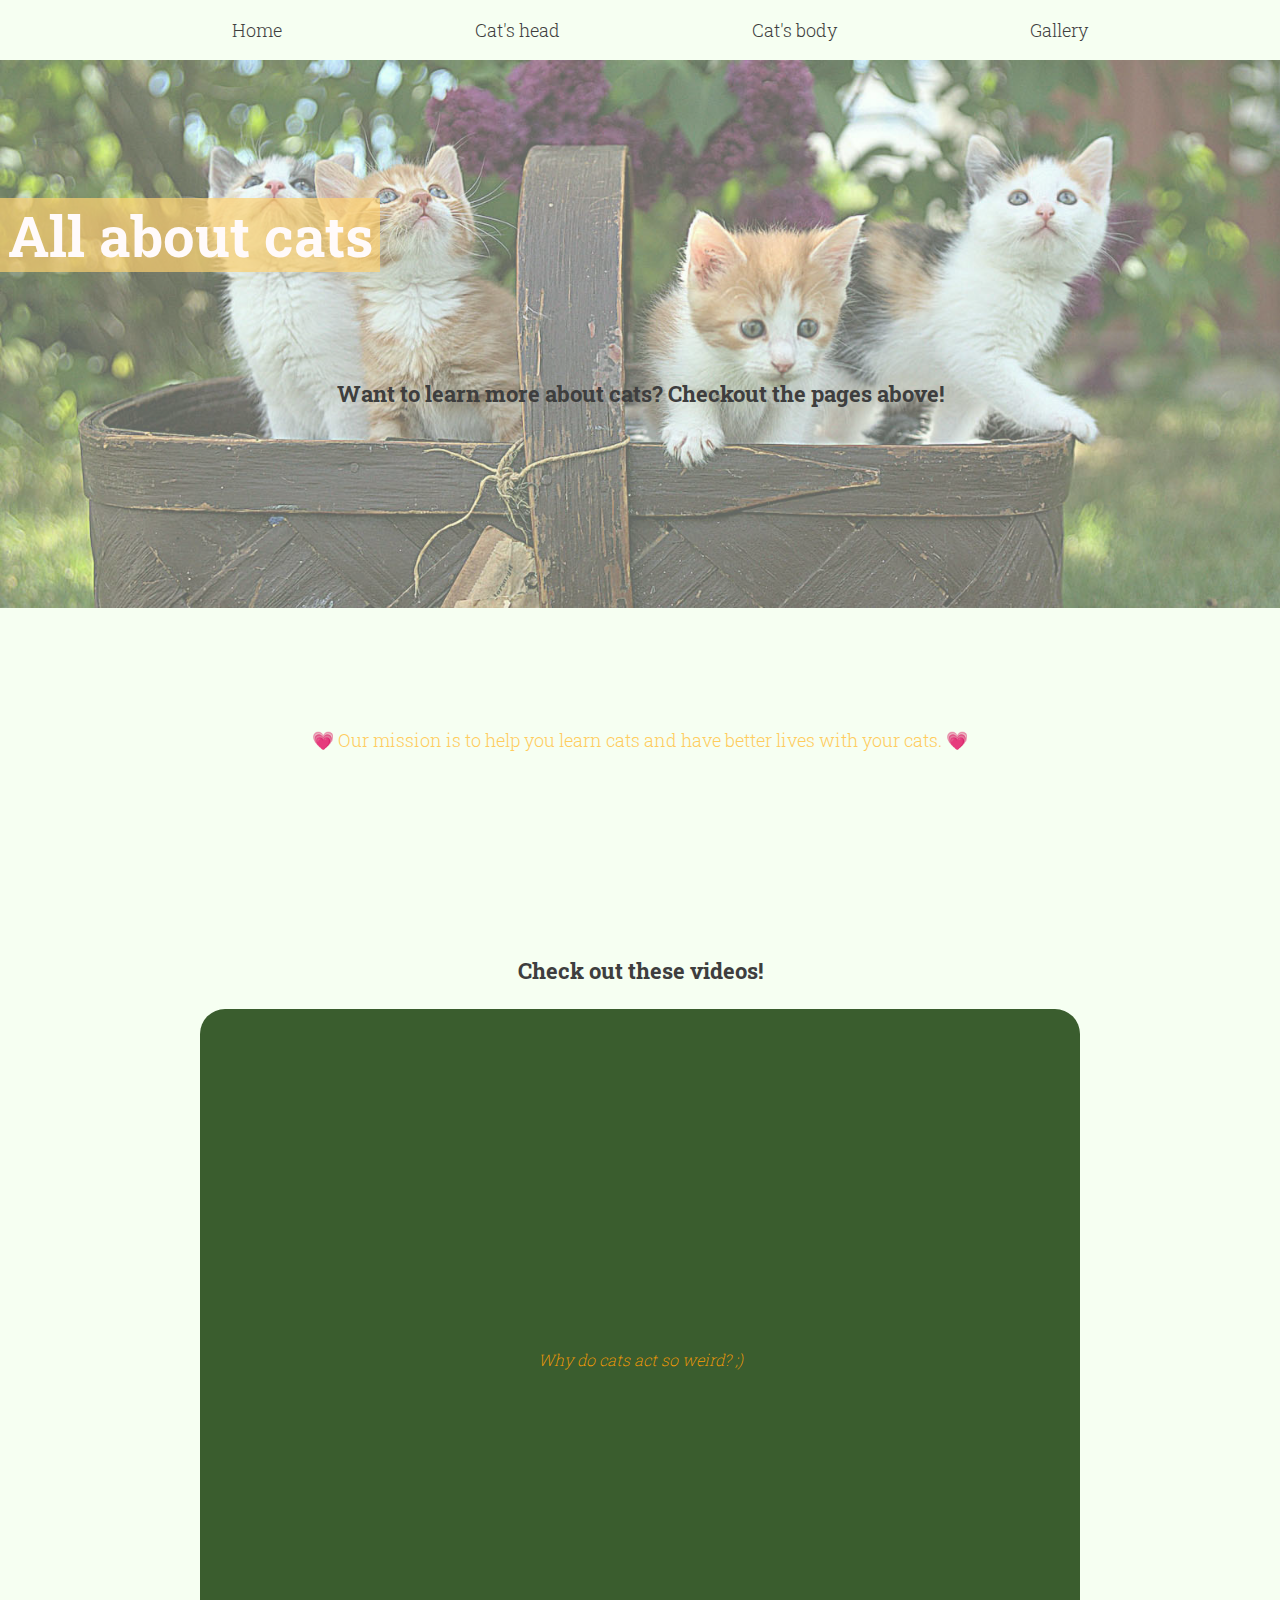
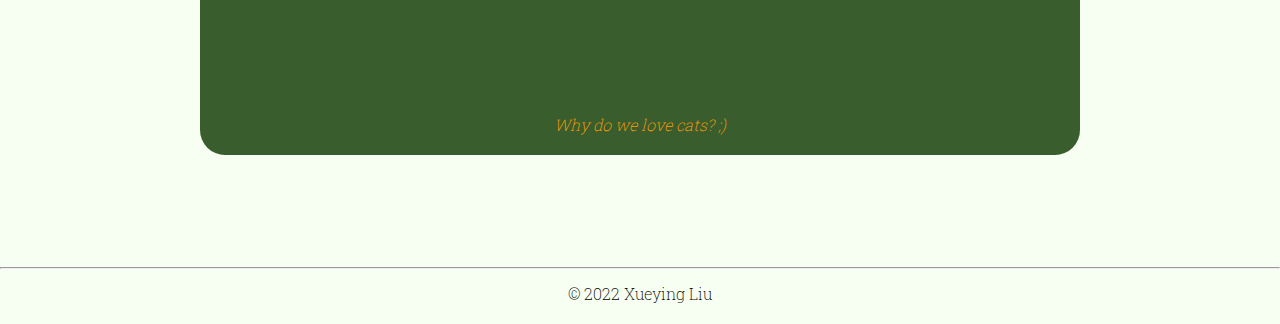
<file: workplace/index.html>
<!DOCTYPE html>
<html lang="en">
  <head>
    <meta charset="utf-8">
    <meta name="viewport" content="width=device-width, initial-scale=1.0">
    <title>All about cats</title>
    <link rel="preconnect" href="https://fonts.googleapis.com">
    <link rel="preconnect" href="https://fonts.gstatic.com" crossorigin>
    <link href="https://fonts.googleapis.com/css2?family=Roboto+Slab:wght@200;300;500&display=swap" rel="stylesheet">
    <link rel="stylesheet" href="style.css">
  </head>
<body>
  <nav class="menu">
    <ul>
      <li><a href="index.html">Home</a> </li>
      <li><a href="head.html">Cat's head</a> </li>
      <li><a href="body.html">Cat's body</a> </li>
      <li><a href="Gallery.html">Gallery</a> </li>
    </ul>
  </nav>

    <div class="a1">
    <h1>All about cats</h1>
    <h3>Want to learn more about cats? Checkout the pages above!</h3>
  </div>


    <div class="b2">

      <p id="color-text"> &#128151; Our mission is to help you learn cats and have better lives with your cats. &#128151;</p>
     
    </div>

    <br>

    <br>
<h3> Check out these videos!</h3>

    <h4 id="boarder">
   
    <div class="video-embed"><iframe width="560" height="315" src="https://www.youtube.com/embed/sI8NsYIyQ2A" title="YouTube video player" frameborder="0" allow="accelerometer; autoplay; clipboard-write; encrypted-media; gyroscope; picture-in-picture" allowfullscreen></iframe></div>


    <figcaption>Why do cats act so weird? ;)</figcaption>
    <br>
    <iframe width="560" height="315" src="https://www.youtube.com/embed/8ZgjNeXXTjU" title="YouTube video player" frameborder="0" allow="accelerometer; autoplay; clipboard-write; encrypted-media; gyroscope; picture-in-picture" allowfullscreen></iframe></div>
    <figcaption>Why do we love cats? ;) </figcaption>
</h4>
  
    <br>
    <br>

    </body>

<hr>

<div class="footer"><footer>© 2022 Xueying Liu</footer></div>


  </body>
  </html>
</file>
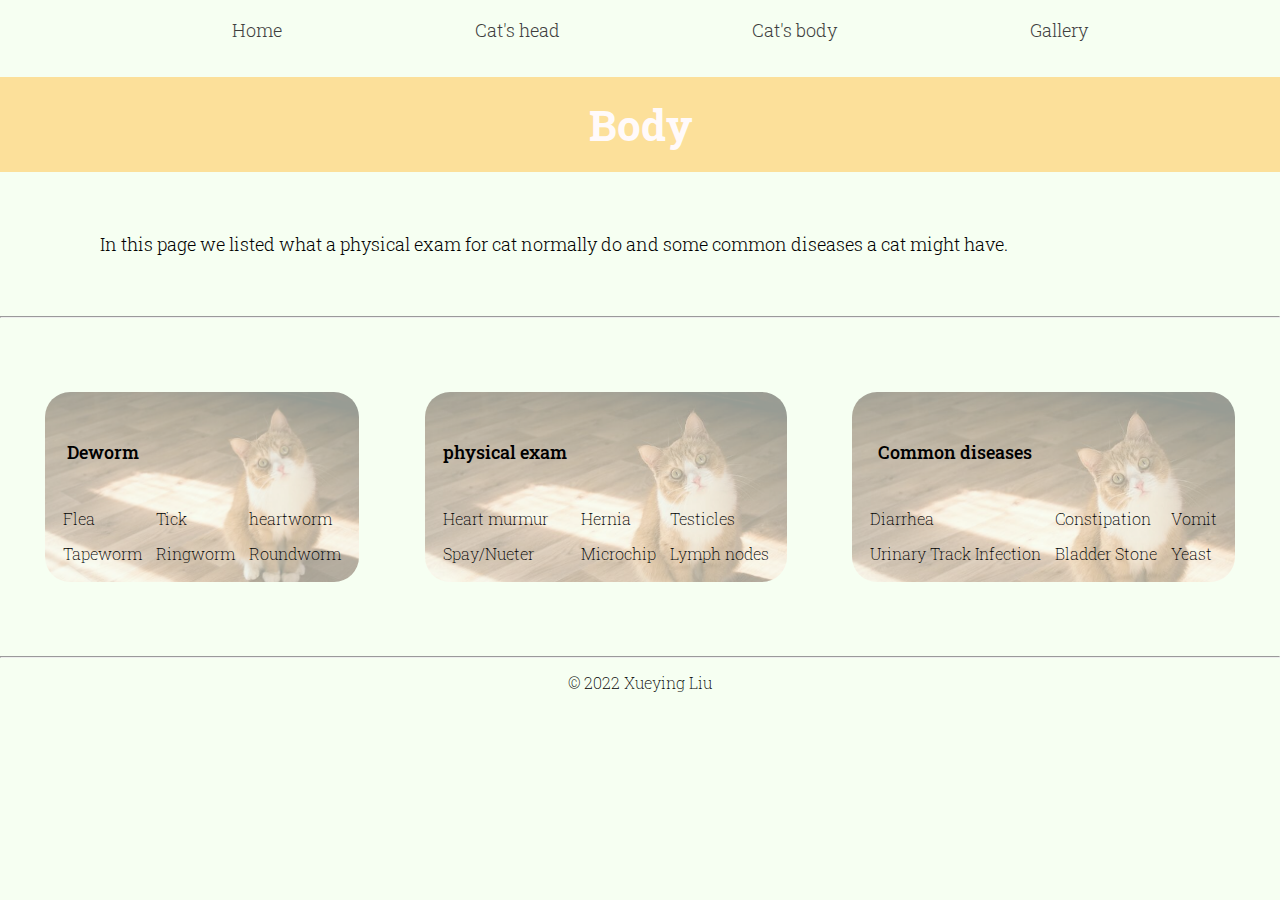
<file: workplace/body.html>
<!DOCTYPE html>
<html lang="en">
  <head>
    <meta charset="utf-8">
    <meta name="viewport" content="width=device-width, initial-scale=1.0">
    <title>All about cats</title>
    <link rel="preconnect" href="https://fonts.googleapis.com">
    <link rel="preconnect" href="https://fonts.gstatic.com" crossorigin>
    <link href="https://fonts.googleapis.com/css2?family=Roboto+Slab:wght@200;300;500&display=swap" rel="stylesheet">
    <link rel="stylesheet" href="style.css">
 </head>
    
<nav class="menu">
      <ul>
        <li><a href="index.html">Home</a> </li>
        <li><a href="head.html">Cat's head</a> </li>
        <li><a href="body.html">Cat's body</a> </li>
        <li><a href="Gallery.html">Gallery</a> </li>
      </ul>
</nav>
<body>
<h2> Body</h2>
<p>In this page we listed what a physical exam for cat normally do and some common diseases a cat might have.</p>
<hr> 

<section class="graphics-section2">

<table id="deworm">
        <tr>
          <th><h5>Deworm</h5></th>
        <tr>
          <td>Flea</td>
          <td>Tick</td>
          <td>heartworm</td>
        </tr>
        <tr>
          <td>Tapeworm</td>
          <td>Ringworm</td>
          <td>Roundworm</td>
        </tr>
</table>



 <table id="physical exam">
        <tr>
             <th><h5>physical exam</h5></th>
        <tr>
          <td>Heart murmur</td>
          <td>Hernia</td>
          <td>Testicles</td>
            </tr>
            <tr>
           <td>Spay/Nueter</td>
           <td>Microchip</td>
           <td>Lymph nodes</td>
            </tr>
 </table>




<table id="Common diseases">
  <tr>
  <th><h5>Common diseases</h5></th>
  <tr>
  <td>Diarrhea</td>
  <td>Constipation</td>
  <td>Vomit</td>
  </tr>
  <tr>
  <td>Urinary Track Infection</td>
  <td>Bladder Stone</td>
  <td>Yeast</td>
  </tr>
</table>
</section>


<hr>

<div class="footer"><footer>© 2022 Xueying Liu</footer></div>


  </body>
  </html>
</file>
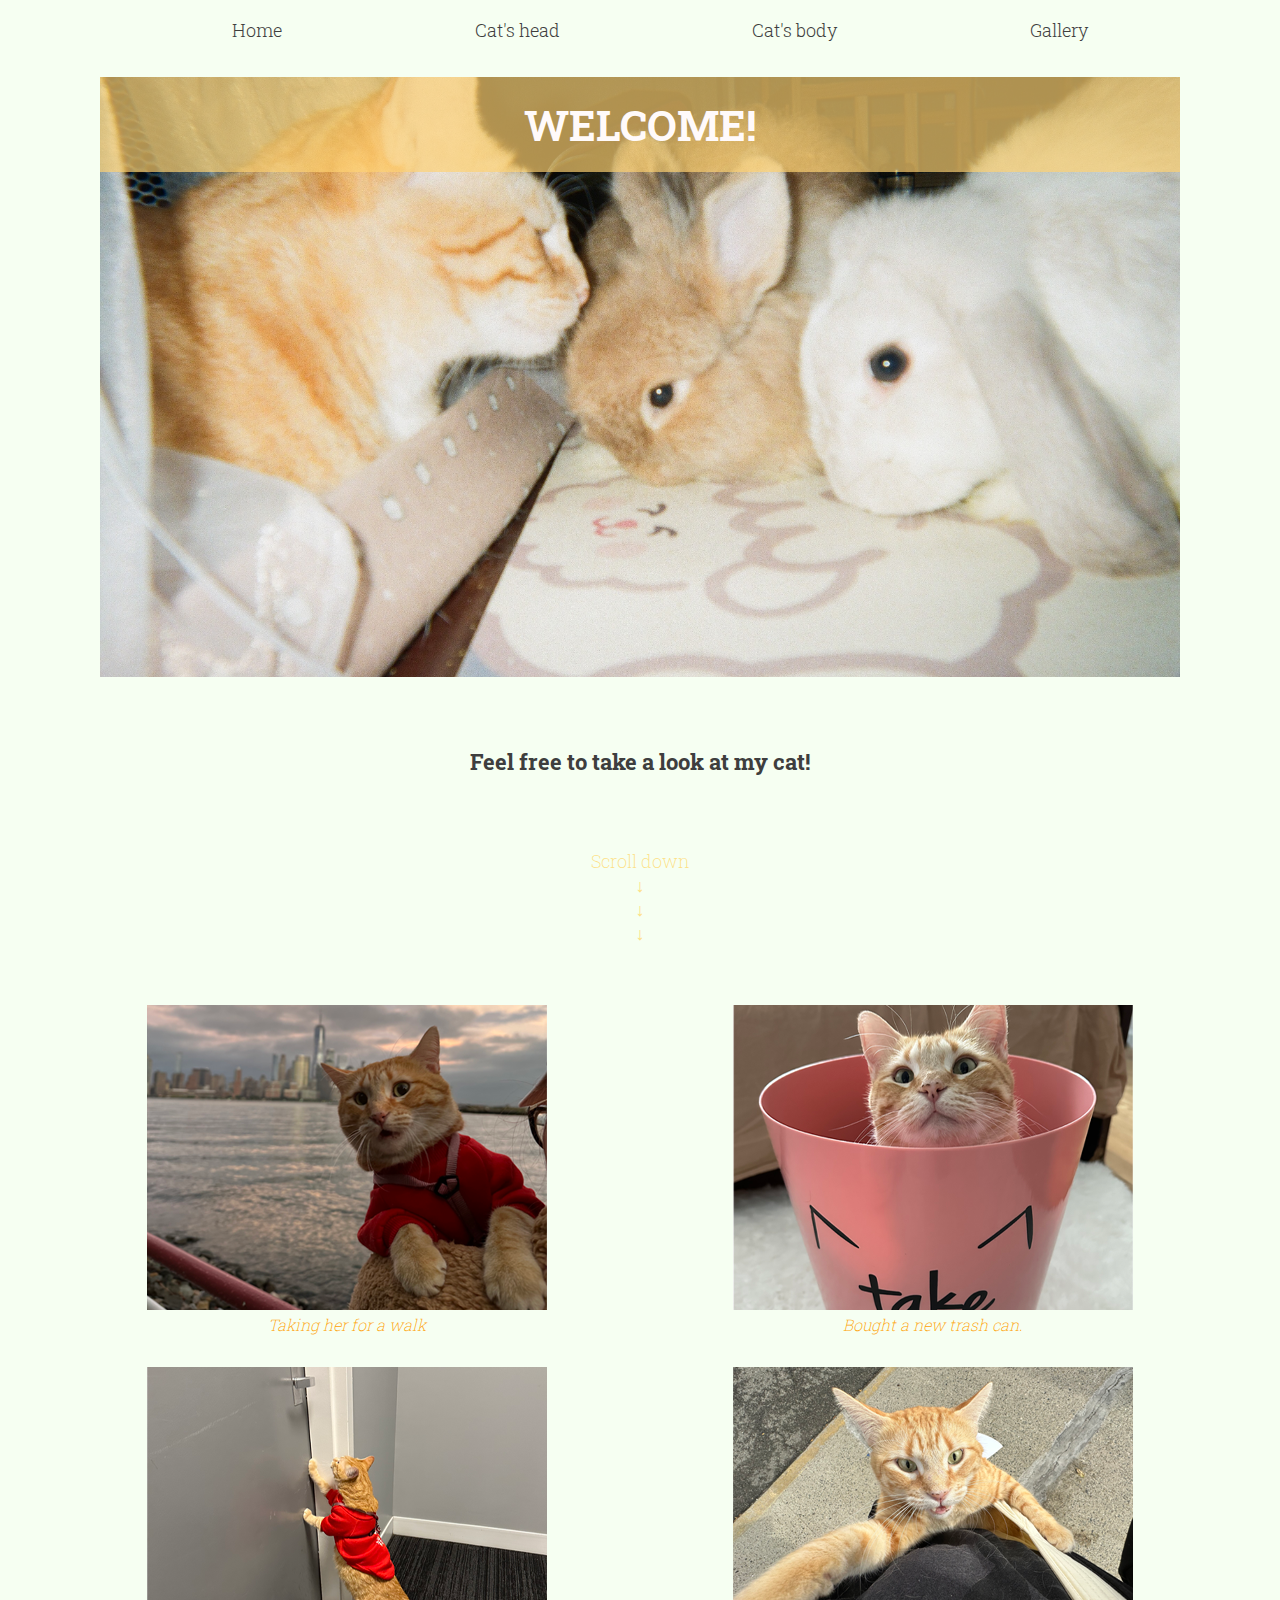
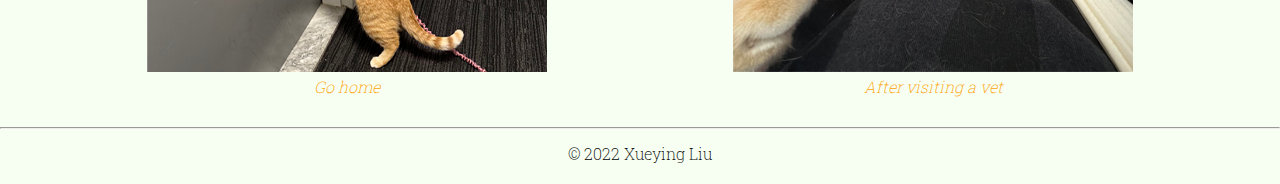
<file: workplace/Gallery.html>
<!DOCTYPE html>
<html lang="en">
  <head>
    <meta charset="utf-8">
    <meta name="viewport" content="width=device-width, initial-scale=1.0">
    <title>All about cats</title>
    <link rel="preconnect" href="https://fonts.googleapis.com">
    <link rel="preconnect" href="https://fonts.gstatic.com" crossorigin>
    <link href="https://fonts.googleapis.com/css2?family=Roboto+Slab:wght@200;300;500&display=swap" rel="stylesheet">
    <link rel="stylesheet" href="style.css">
  </head>
<body>

    <nav class="menu">
      <ul>
        <li><a href="index.html">Home</a> </li>
        <li><a href="head.html">Cat's head</a> </li>
        <li><a href="body.html">Cat's body</a> </li>
        <li><a href="Gallery.html">Gallery</a> </li>
      </ul>
    </nav>

    <div class="a2">
        <h2>WELCOME!</h2>
      </div>

    <h3>Feel free to take a look at my cat!
    <br> <br> <h4>Scroll down <br> ↓ <br> ↓ <br> ↓ </h4>
    </h3>


<section>
    
       <section class="graphics-section">
    
        
        <figure class="portfolio-hover">
          <img src="images/2.png" alt="A photo of kitten">
          <figcaption>Taking her for a walk</figcaption>
          <div class="portfolio-overlay" id="portr-01"><p class="overlay-text">"What is going on here?"</p></div>
        </figure>
    
        <figure class="portfolio-hover">
          <img src="images/3.png" alt="Another photo of  kitten">
          <figcaption>Bought a new trash can.</figcaption>
          <div class="portfolio-overlay" id="portr-02"><p class="overlay-text">"Why am I here?"</p>
          </div>
        </figure>
        
        <figure class="portfolio-hover">
          <img src="images/4.png" alt="A photo of kitten">
          <figcaption>Go home</figcaption>
          <div class="portfolio-overlay" id="portr-03"><p class="overlay-text">"Let me in!!!"</p>
          </div>
        </figure>
        
        <figure class="portfolio-hover">
          <img src="images/5.png" alt="Another photo of  kitten">
          <figcaption>After visiting a vet</figcaption>
          <div class="portfolio-overlay" id="portr-04"><p class="overlay-text">"Don't wanna see you again!"</p>
          </div>
        </figure>
</section>
</section>
<hr>

<div class="footer"><footer>© 2022 Xueying Liu</footer></div>


  </body>
  </html>
</file>
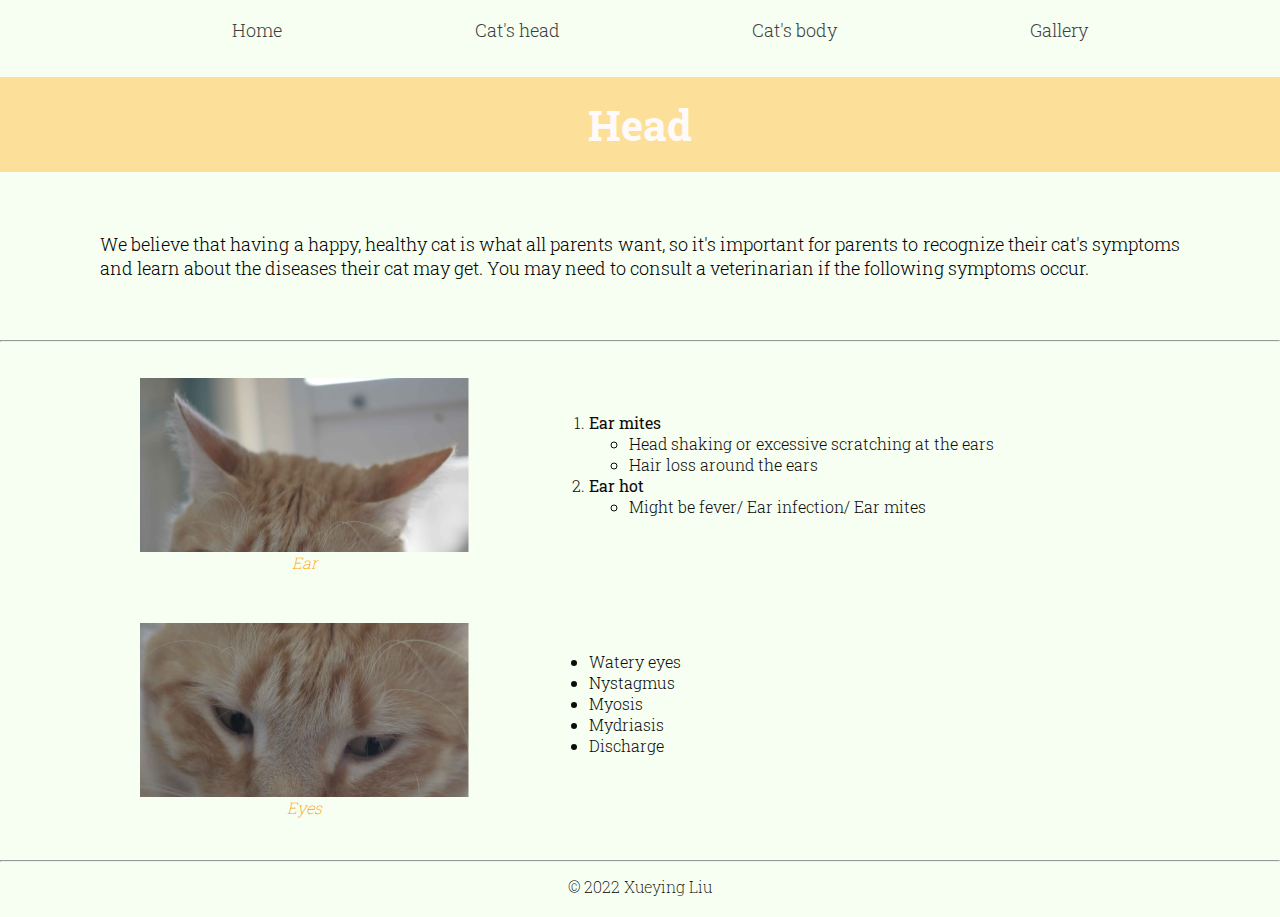
<file: workplace/head.html>
<!DOCTYPE html>
<html lang="en">
  <head>
    <meta charset="utf-8">
    <meta name="viewport" content="width=device-width, initial-scale=1.0">
    <title>All about cats</title>
    <link rel="preconnect" href="https://fonts.googleapis.com">
    <link rel="preconnect" href="https://fonts.gstatic.com" crossorigin>
    <link href="https://fonts.googleapis.com/css2?family=Roboto+Slab:wght@200;300;500&display=swap" rel="stylesheet">
    <link rel="stylesheet" href="style.css">
  </head>
<body>

  <nav class="menu">
      <ul>
        <li><a href="index.html">Home</a> </li>
        <li><a href="head.html">Cat's head</a> </li>
        <li><a href="body.html">Cat's body</a> </li>
        <li><a href="Gallery.html">Gallery</a> </li>
      </ul>
  </nav>

    <h2> Head</h2>
    <p>We believe that having a happy, healthy cat is what all parents want, 
       so it's important for parents to recognize their cat's symptoms and 
       learn about the diseases their cat may get. You may need to consult a veterinarian
       if the following symptoms occur.</p>
  <hr> 

<section class="head">
  <div class="head-row-01">
    <figure>
      <img src="images/ear.png" alt="cat's ear" style="float:left">
      <figcaption> Ear </figcaption>
    </figure>
  <div class="descriptor">
      <ol>
      <li><b>Ear mites</b><ul>
        <li>Head shaking or excessive scratching at the ears</li>
        <li>Hair loss around the ears</li>
    </ul>
     <li><b>Ear hot</b><ul>
        <li>Might be fever/ Ear infection/ Ear mites</li>
    </ul>
      </ol>
  </div>
</section>
<section>
  <div class="head-row-02">
    <figure>
      <img src="images/eyes.png" alt="cat's eyes" style="float:left">
      <figcaption> Eyes </figcaption>
    </figure>
  <div class="descriptor">
    <ul>
      <li>Watery eyes</li>
      <li>Nystagmus</li>
      <li>Myosis</li>
      <li>Mydriasis</li>
      <li>Discharge</li>
    </ul>
  </div>
</section>
<hr>

<div class="footer"><footer>© 2022 Xueying Liu</footer></div>


  </body>
  </html>
</file>
<file: workplace/style.css>
body {
  background-color: rgb(246, 255, 242);
  font-family: "Roboto Slab", serif;
  font-size: 28px;
  margin: 0;
}
nav ul {
  list-style: none;
  text-align: center;
  font-family: "Roboto Slab", serif;
  font-weight: 300;
  font-size: 18px;
  display: flex;
  justify-content: space-evenly;
}

nav li a{
  display: inline-block;
  position: relative;
  text-decoration: none;
  color: rgb(62, 62, 62);
}

nav li a:active{
  color: rgb(255, 159, 3);
}


nav li:hover {
  background-color: rgba(255, 210, 114, 0.199);
}

p{
  font-size: 18px;
  font-weight: 300;
  margin-left: 100px;
  margin-right: 100px;
  margin-top: 60px;
  margin-bottom: 60px;
  text-align: justify;
}

figcaption {
  font-size: 16px;
  font-weight: 200;
  font-style:italic;
  text-align:center;
  color: rgb(255, 159, 3);
}

.a1{
  background-image: url(images/1.png);
  margin-top: 0;
  background-size: cover;
  padding-top: 100px;
  padding-bottom: 200px;
}

.a2{
  background-image: url(images/7.jpg);
  margin-top: 0;
  background-size: cover;
  background-repeat: no-repeat;
  height: 600px;
  width: auto;
  margin-left: 100px;
  margin-right: 100px;
  background-position: 40%;
  align-items: center;
  position: relative;
  min-width: fit-content;
  min-height: fit-content;
}

h1 {
  background-color: rgba(255, 210, 114, 0.686);
  margin-right: 900px;
  text-align: center;
  color: rgb(255, 250, 250);
}

h2 {
  background-color: rgba(255, 210, 114, 0.686);
  text-align: center;
  color: rgb(255, 250, 250);
  padding-top:20px;
  padding-bottom: 20px;
  }


.b2 {
  padding-top: 60px;
  font-weight: 300;
  width: fit-content;
  margin: auto;
  font-size: 18px;
}

h3 {
  color: rgb(62, 62, 62);
  text-align: center;
  font-size: 22px;
  padding-top: 70px;
  width: fit-content;
  margin: auto;
}

#boarder{
  border-radius: 25px;
  background-color: rgb(58, 93, 46);
  margin-left: 200px;
  margin-right: 200px;
}

#color-text{
  color: rgb(255, 204, 93);
}

h4 {
  color: rgb(253, 223, 133);
  text-align: center;
  font-size: 18px;
  font-weight: 200;
  padding: 20px;
}

h5 {
  font-size: 18px;
  font-weight: 500;
}


footer {
  font-weight: 200;
  font-size: 16px;
  width: 100%;
  text-align: center;
  margin-bottom: 20px;
}

.head {
  font-weight: 200;
  font-size: 22px;
}


.portfolio-overlay {
  display: block;
  opacity: 0;
  background-color: rgb(255, 227, 71);
  position: absolute;
  height: 10%;
  width: 80%;
  padding: 10px;
  bottom: 10%;
  left: 10%;
}

.portfolio-hover {
  position: relative;
}

.portfolio-hover:hover .portfolio-overlay {
  opacity: 0.7;
}


.overlay-text {
  color: rgb(25, 25, 24);
  font-size: 16px;
  margin: 0;
  position: absolute;
  left: 10%;
  right: 10%;
  text-align: center;
  bottom: 30%;
}

.head-row-01{
  display: flex;
  flex-direction: row;
  flex-wrap: nowrap;
  margin-left: 100px;
  margin-right: 100px;
}
.head-row-02{
  display: flex;
  flex-direction: row;
  flex-wrap: nowrap;
  margin-left: 100px;
  margin-right: 100px;
}
.descriptor {
  padding-top: 40px;
  padding-left: 40px;
  color:rgb(13, 12, 12);
  font-weight: 300;
  font-size: 16px;
}


td, th {
  padding: 6px;
}

table {
  background-image:url(images/10.png);
  background-size:cover;
    padding: 10px;   
    margin:20px;
    border-radius: 25px;
}


tr:hover {background-color: rgb(255, 249, 219);}


.graphics-section {
  display: flex;
  flex-direction: row;
  flex-wrap: wrap; 
  justify-content: space-evenly;
  font-size: 16px;
  font-weight: 200;
}


.graphics-section2 {
  display: flex;
  flex-direction: row;
  flex-wrap: wrap; 
  justify-content: space-evenly;
  font-size: 16px;
  font-weight: 200;
  padding-top: 40px;
  padding-bottom: 40px;
}
</file>
